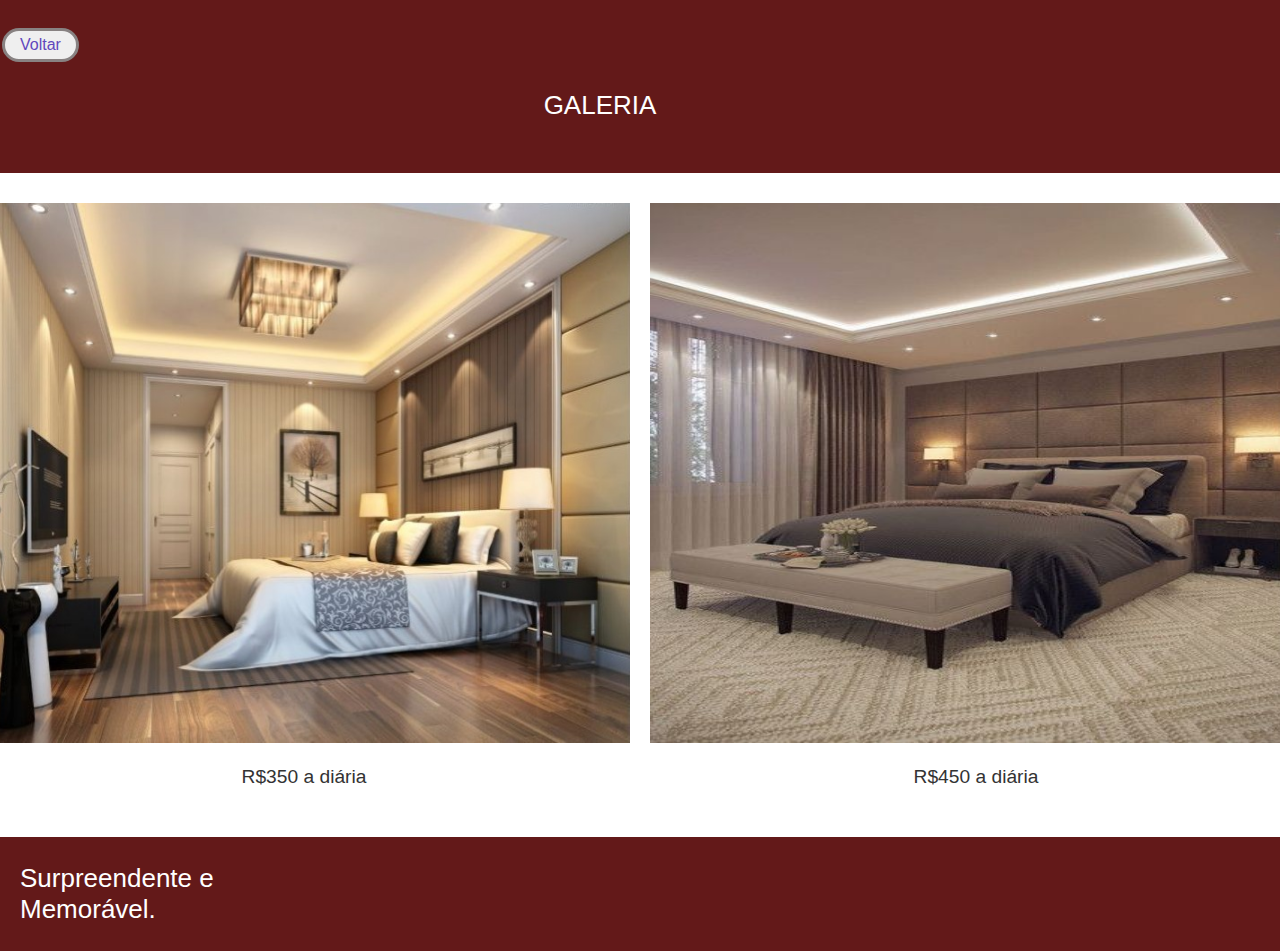
<file: pagina2.html>
<!DOCTYPE html>                              
<html lang="pt-BR">
<head>
    <meta charset="UTF-8">
    <meta name="viewport" content="width=device-width, initial-scale=1.0">
    <title>Palace Hotel</title>
    <style>
        body {
            font-family: Arial, sans-serif;
            margin: 0;
            padding: 0;
        }
        header, footer {
            background-color: rgba(99, 25, 25, 1);
            color: white;
            text-align: left;
            padding: 1em 0;
            font-size: 26px;
        }
        nav ul {
            display: flex;
            justify-content: center;
            list-style: none;
            padding: 0;
        }
        nav ul li {
            margin-right: 80px;
        }
        nav ul li a {
            color: white;
            text-decoration: none;
        }
        .container {
            display: flex;
            justify-content: center;
            padding: 20px;
        }
        .container div {
            text-align: center;
            margin: 10px;
        }
        .container img {
            width: 652px;
            height: 540px;
        }
        .price {
            font-size: 1.2em;
            color: #333;
        }
        
        footer {
            padding-left: 20px; /* Adiciona espaçamento à esquerda */
        }
        button {
            border: 3px solid rgb(136, 130, 130);
            color: rgb(97, 71, 189);
            padding: 5px 15px;
            text-align: center;
            text-decoration: none;
            display: inline-block;
            font-size: 16px;
            margin: 2px 2px;
            cursor: pointer;
            border-radius: 25px;
        }



    </style>
</head>
<body>
    
    <header>
        <a href="pagina1.html"><button>Voltar</button></a>
        <nav>
            <ul>
                <li><a href="pagina1.html">GALERIA</a></li>
            </ul>
        </nav>
    </header>
    <div class="container">
        <div>
            <img src="quarto.jpeg" alt="Imagem 1">
            <p class="price">R$350 a diária</p>
        </div>
        <div>
            <img src="quarto 2.jpeg" alt="Imagem 2">
            <p class="price">R$450 a diária</p>
        </div>
    </div>
    <footer>
        Surpreendente e <br>
        Memorável.
        
    </footer>
</body>
</html>
</file>
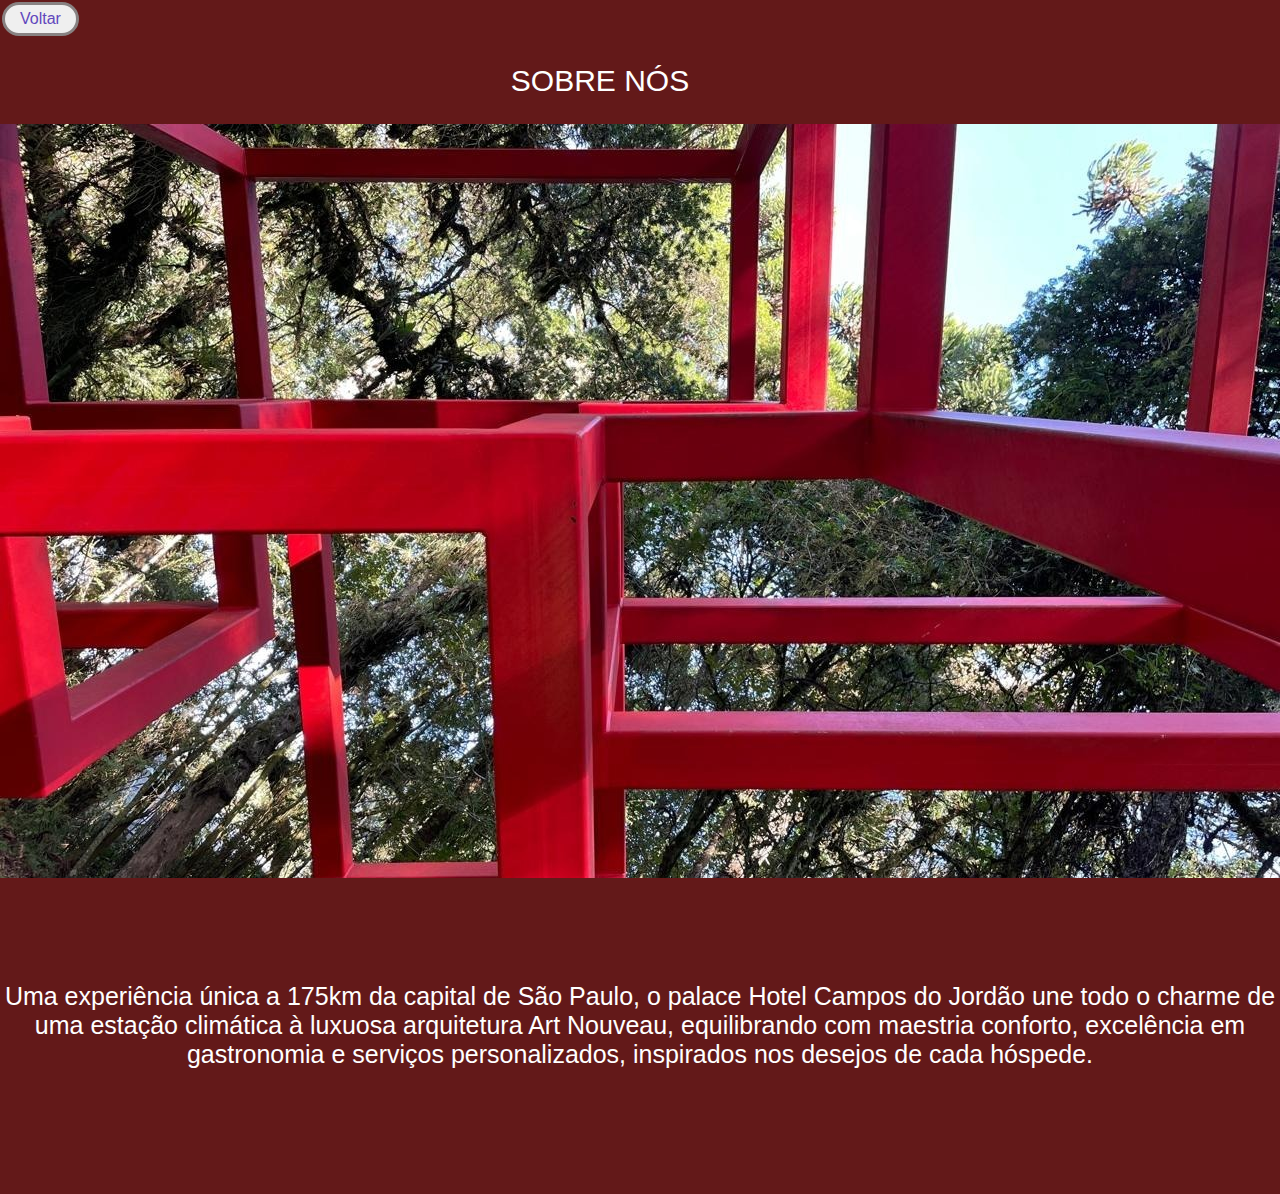
<file: pagina3.html>
<!DOCTYPE html>
<html lang="pt-BR">

<head>
  <meta charset="UTF-8">
  <meta name="viewport" content="width=device-width, initial-scale=1.0">
  <title>Palace Hotel</title>
  <style>
    body {
      font-family: Arial, sans-serif;
      margin: 0;
      padding: 0;
      background-color: rgba(99, 25, 25, 1);
    }

    header {
      background-color: rgba(0, 0, 0, 0.5);
      color: white;
      padding: 10px 0;
      text-align: center;
    }

    nav ul {
      list-style: none;
      padding: 0;
      display: flex;
      justify-content: center;
    }

    nav ul li a {
      color: white;
      text-decoration: none;
      font-size: 30px;
    }

    .hero {
      position: relative;
      text-align: center;
      color: white;
    }

    .hero img {
      width: 100%;
      height: auto;
    }

    .content {
      padding: 20px;
    }

    footer {
      background-color: rgba(99, 25, 25, 1);
      color: white;
      padding: 100px 0;
      position: static;
      font-size: 25px;
      text-align: center;
    }
    button {
            border: 3px solid rgb(136, 130, 130);
            color: rgb(97, 71, 189);
            padding: 5px 15px;
            text-align: center;
            text-decoration: none;
            display: inline-block;
            font-size: 16px;
            margin: 2px 2px;
            cursor: pointer;
            border-radius: 25px;
        }
  </style>
</head>

<body>
  <a href="pagina1.html"><button>Voltar</button></a>


  <header style="background-color: rgba(99, 25, 25, 1);">
    <nav>
      <ul style="display: flex; justify-content: center;">
        <li style="margin-right: 80px;"><a href="pagina1.html">SOBRE NÓS</a></li>
      </ul>
    </nav>
  </header>

  <div class="hero">
    <img src="escultura.jpeg" alt="Imagem " width="1438" height="279">
  </div>
   <footer>
    Uma experiência única a 175km da capital de São Paulo,
    o palace Hotel Campos do Jordão une todo o charme de uma estação climática à luxuosa arquitetura Art Nouveau,
    equilibrando com maestria conforto, excelência em gastronomia e serviços personalizados,
    inspirados nos desejos de cada hóspede.</p>

  </footer>
</body>

</html>
</file>
